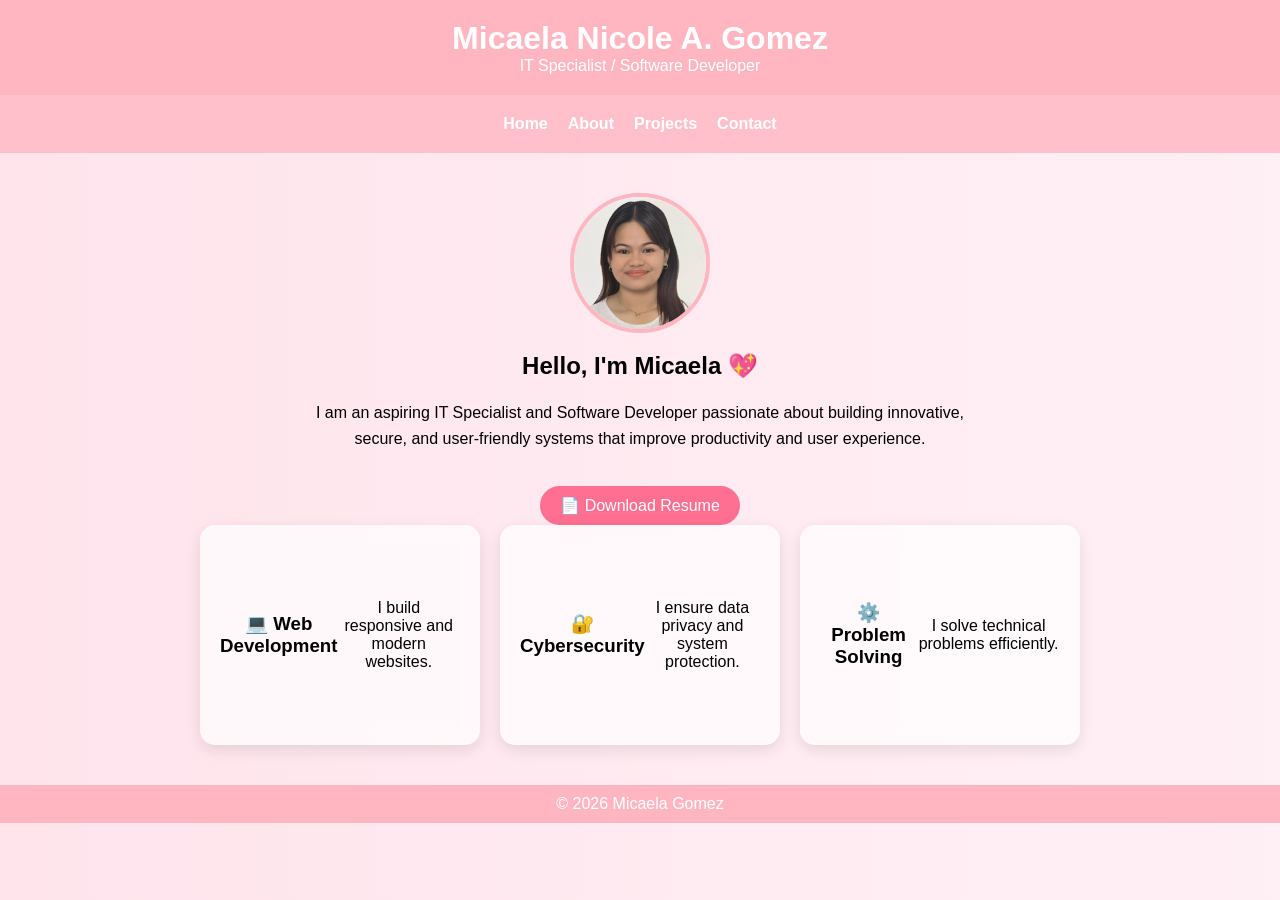
<file: index.html>
<!DOCTYPE html>
<html>
<head>
    <title>Micaela Gomez Portfolio</title>
    <link rel="stylesheet" href="style.css">
</head>
<body>

<div class="bubbles">
    <span></span><span></span><span></span><span></span><span></span>
</div>

<header>
    <h1>Micaela Nicole A. Gomez</h1>
    <p>IT Specialist / Software Developer</p>
</header>

<nav>
    <a href="index.html">Home</a>
    <a href="about.html">About</a>
    <a href="projects.html">Projects</a>
    <a href="contact.html">Contact</a>
</nav>

<section class="container">
    <img src="images/profile.jpg" class="profile">

    <h2>Hello, I'm Micaela 💖</h2>

    <p class="intro">
        I am an aspiring IT Specialist and Software Developer passionate about building innovative, secure, 
        and user-friendly systems that improve productivity and user experience.
    </p>

    <a href="resume.pdf" download class="btn">📄 Download Resume</a>

    <div class="card-container">
        <div class="card">
            <h3>💻 Web Development</h3>
            <p>I build responsive and modern websites.</p>
        </div>
        <div class="card">
            <h3>🔐 Cybersecurity</h3>
            <p>I ensure data privacy and system protection.</p>
        </div>
        <div class="card">
            <h3>⚙️ Problem Solving</h3>
            <p>I solve technical problems efficiently.</p>
        </div>
    </div>
</section>

<footer>
    <p>© 2026 Micaela Gomez</p>
</footer>

</body>
</html>
</file>
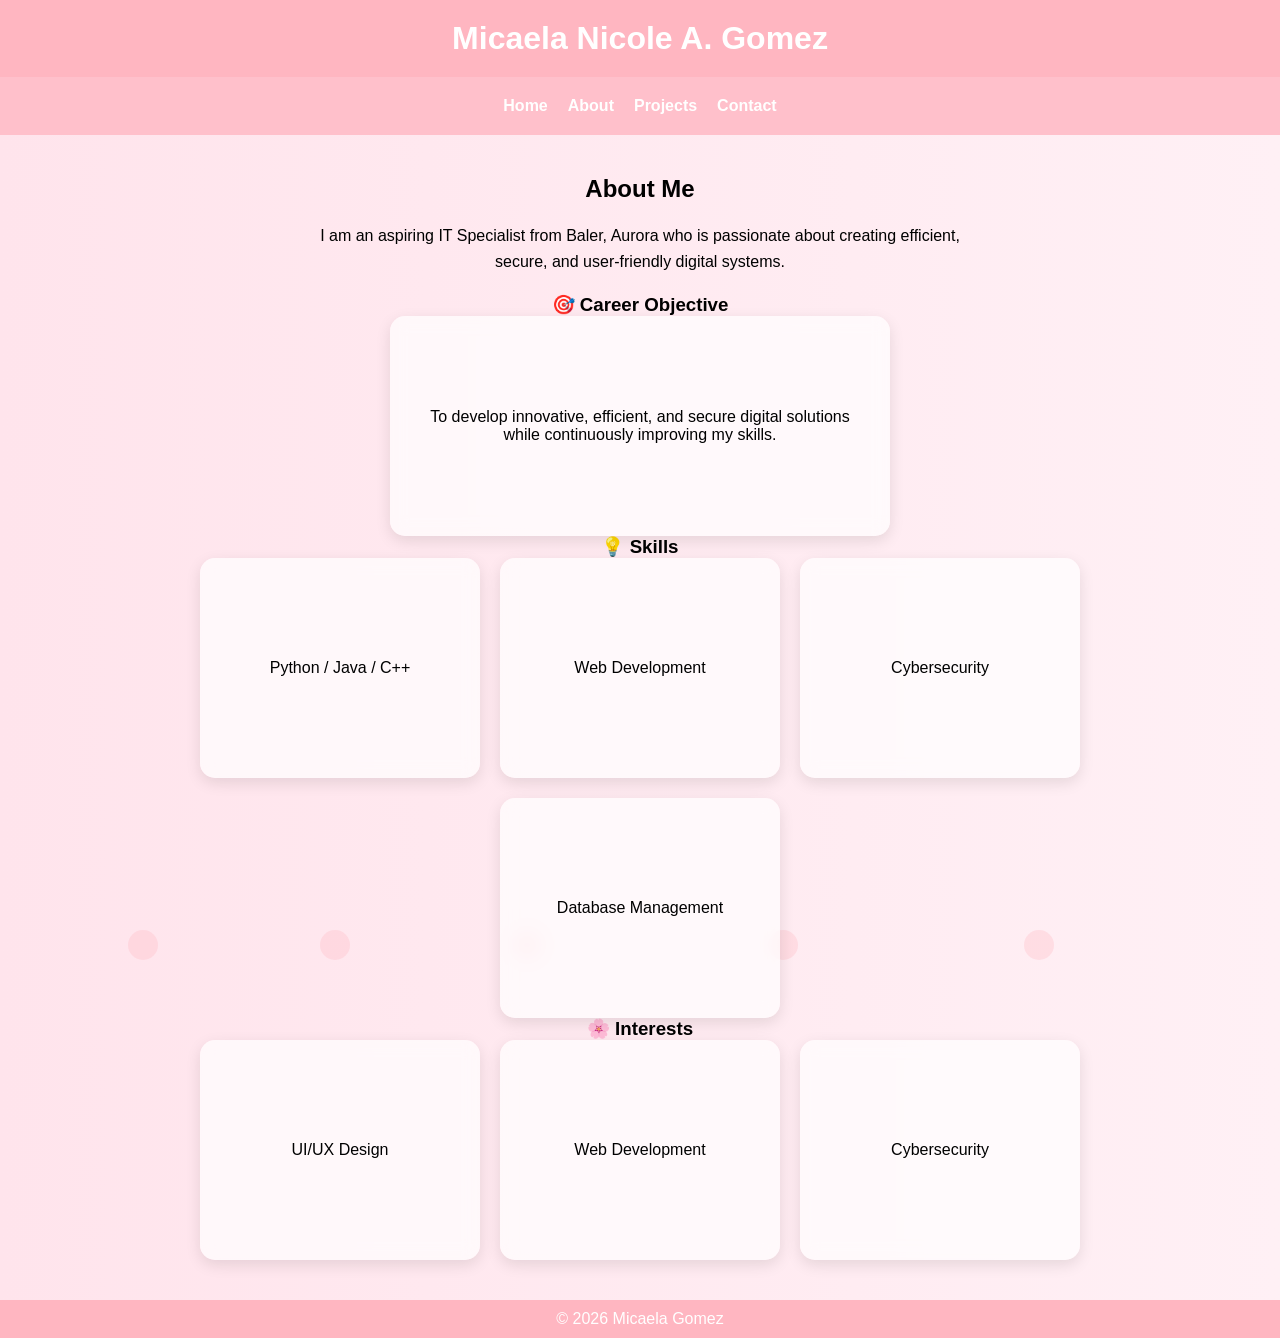
<file: about.html>
<!DOCTYPE html>
<html>
<head>
    <title>About Me</title>
    <link rel="stylesheet" href="style.css">
</head>
<body>

<div class="bubbles">
    <span></span><span></span><span></span><span></span><span></span>
</div>

<header>
    <h1>Micaela Nicole A. Gomez</h1>
</header>

<nav>
    <a href="index.html">Home</a>
    <a href="about.html">About</a>
    <a href="projects.html">Projects</a>
    <a href="contact.html">Contact</a>
</nav>

<section class="container">
    <h2>About Me</h2>

    <p class="intro">
        I am an aspiring IT Specialist from Baler, Aurora who is passionate about creating efficient, 
        secure, and user-friendly digital systems.
    </p>

    <h3>🎯 Career Objective</h3>

    <!-- FIXED CENTER -->
    <div class="card-container">
        <div class="card special">
            To develop innovative, efficient, and secure digital solutions while continuously improving my skills.
        </div>
    </div>

    <h3>💡 Skills</h3>
    <div class="card-container">
        <div class="card">Python / Java / C++</div>
        <div class="card">Web Development</div>
        <div class="card">Cybersecurity</div>
        <div class="card">Database Management</div>
    </div>

    <h3>🌸 Interests</h3>
    <div class="card-container">
        <div class="card">UI/UX Design</div>
        <div class="card">Web Development</div>
        <div class="card">Cybersecurity</div>
    </div>

</section>

<footer>
    <p>© 2026 Micaela Gomez</p>
</footer>

</body>
</html>
</file>
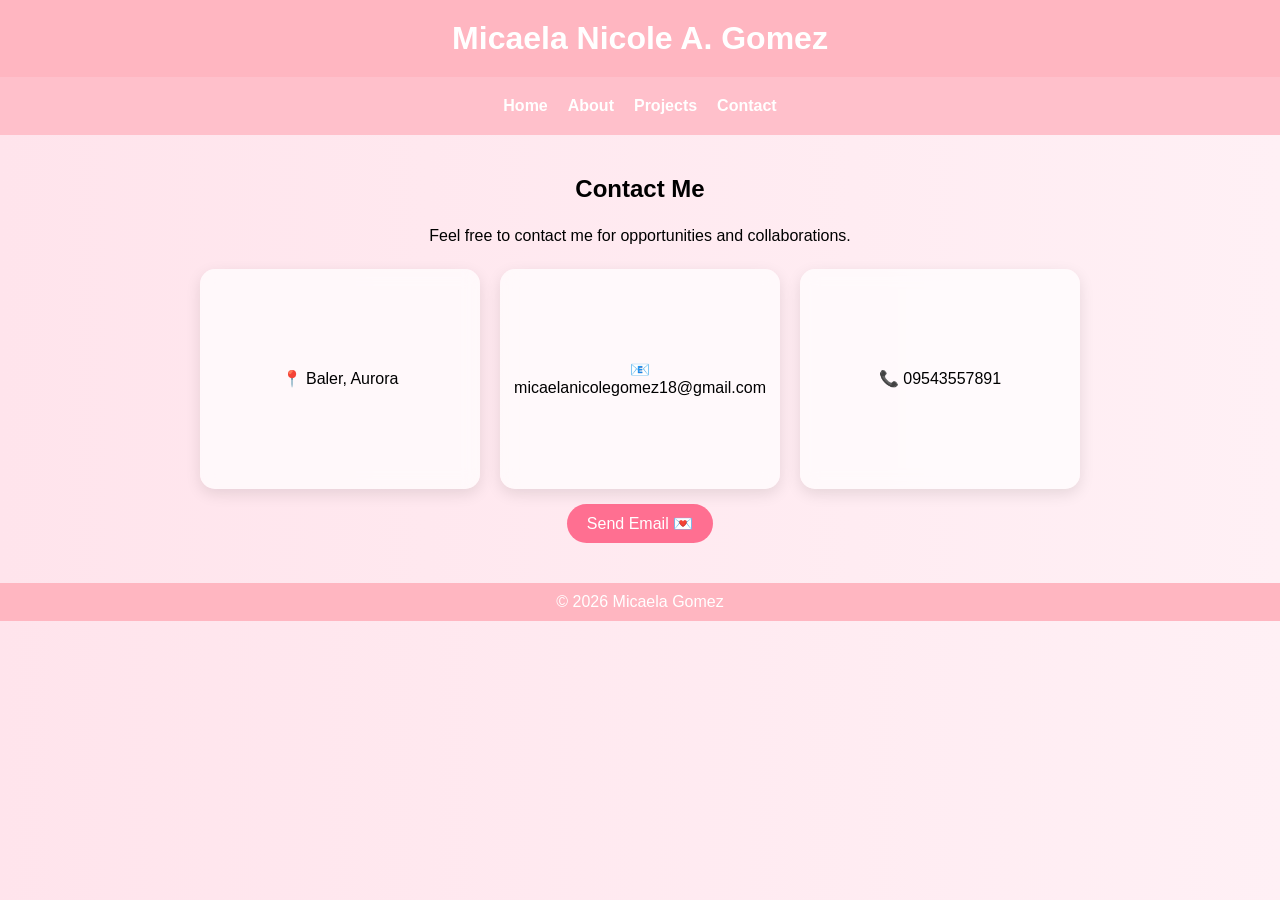
<file: contact.html>
<!DOCTYPE html>
<html>
<head>
    <title>Contact</title>
    <link rel="stylesheet" href="style.css">
</head>
<body>

<div class="bubbles">
    <span></span><span></span><span></span><span></span><span></span>
</div>

<header>
    <h1>Micaela Nicole A. Gomez</h1>
</header>

<nav>
    <a href="index.html">Home</a>
    <a href="about.html">About</a>
    <a href="projects.html">Projects</a>
    <a href="contact.html">Contact</a>
</nav>

<section class="container">
    <h2>Contact Me</h2>

    <p class="intro">
        Feel free to contact me for opportunities and collaborations.
    </p>

    <div class="card-container">
        <div class="card">📍 Baler, Aurora</div>
        <div class="card">📧 micaelanicolegomez18@gmail.com</div>
        <div class="card">📞 09543557891</div>
    </div>

    <a href="mailto:micaelanicolegomez18@gmail.com" class="btn">Send Email 💌</a>

</section>

<footer>
    <p>© 2026 Micaela Gomez</p>
</footer>

</body>
</html>
</file>
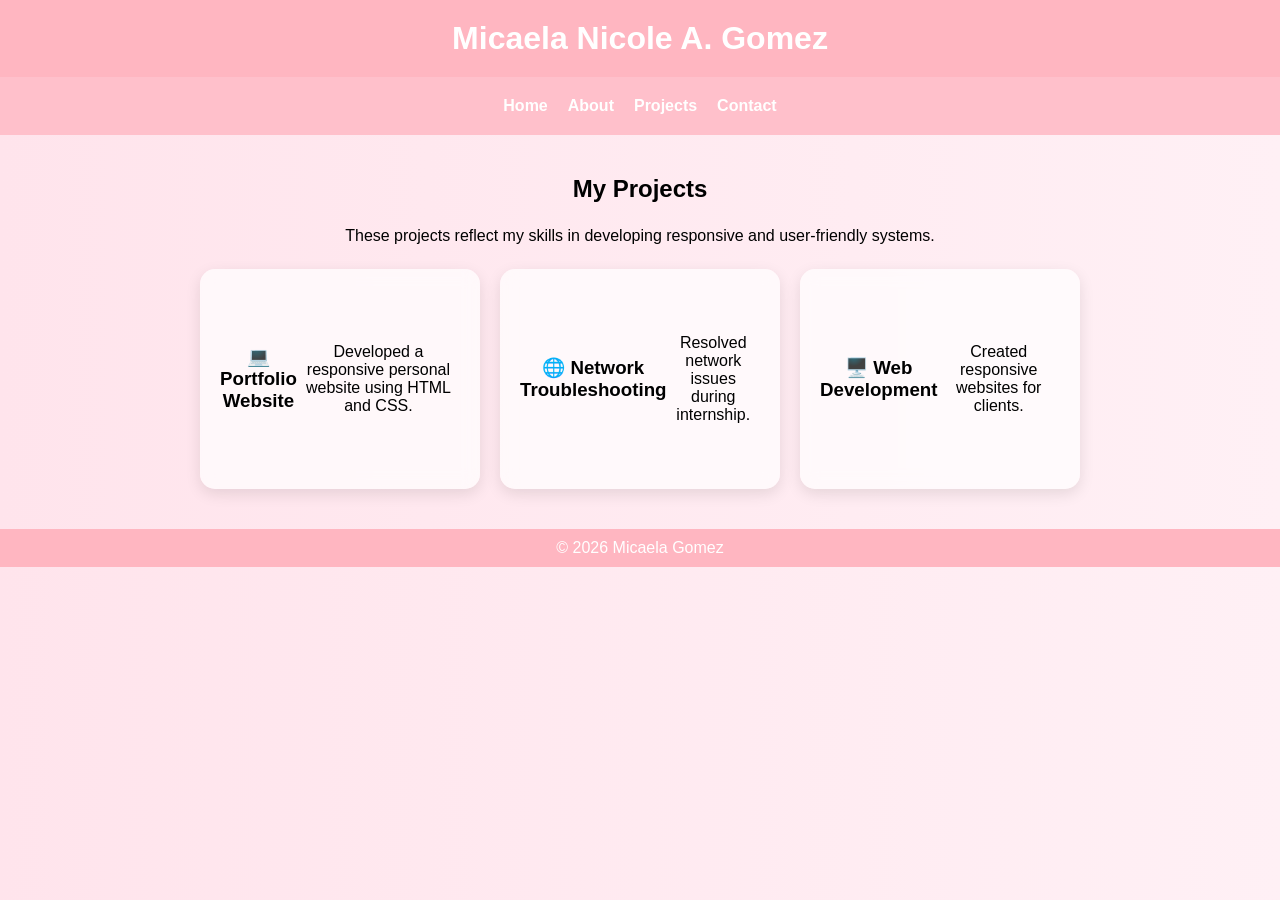
<file: projects.html>
<!DOCTYPE html>
<html>
<head>
    <title>Projects</title>
    <link rel="stylesheet" href="style.css">
</head>
<body>

<div class="bubbles">
    <span></span><span></span><span></span><span></span><span></span>
</div>

<header>
    <h1>Micaela Nicole A. Gomez</h1>
</header>

<nav>
    <a href="index.html">Home</a>
    <a href="about.html">About</a>
    <a href="projects.html">Projects</a>
    <a href="contact.html">Contact</a>
</nav>

<section class="container">
    <h2>My Projects</h2>

    <p class="intro">
        These projects reflect my skills in developing responsive and user-friendly systems.
    </p>

    <div class="card-container">
        <div class="card">
            <h3>💻 Portfolio Website</h3>
            <p>Developed a responsive personal website using HTML and CSS.</p>
        </div>
        <div class="card">
            <h3>🌐 Network Troubleshooting</h3>
            <p>Resolved network issues during internship.</p>
        </div>
        <div class="card">
            <h3>🖥️ Web Development</h3>
            <p>Created responsive websites for clients.</p>
        </div>
    </div>
</section>

<footer>
    <p>© 2026 Micaela Gomez</p>
</footer>

</body>
</html>
</file>
<file: style.css>
* {
    margin: 0;
    padding: 0;
    box-sizing: border-box;
}

body {
    font-family: Arial;
    background: linear-gradient(to right, #ffe4ec, #fff0f5);
    overflow-x: hidden;
}

/* BUBBLES BACKGROUND */
.bubbles {
    position: fixed;
    width: 100%;
    height: 100%;
    z-index: -1;
    top: 0;
    left: 0;
}

.bubbles span {
    position: absolute;
    bottom: -60px;
    width: 30px;
    height: 30px;
    background: rgba(255,182,193,0.3);
    border-radius: 50%;
    animation: rise 20s linear infinite;
}

/* RANDOM POSITIONS */
.bubbles span:nth-child(1){ left:10%; animation-duration: 15s; }
.bubbles span:nth-child(2){ left:25%; animation-duration: 18s; }
.bubbles span:nth-child(3){ left:40%; animation-duration: 12s; }
.bubbles span:nth-child(4){ left:60%; animation-duration: 20s; }
.bubbles span:nth-child(5){ left:80%; animation-duration: 16s; }

@keyframes rise {
    0% {
        transform: translateY(0);
        opacity: 0.5;
    }
    100% {
        transform: translateY(-100vh);
        opacity: 0;
    }
}

/* HEADER */
header {
    text-align: center;
    background: #ffb6c1;
    color: white;
    padding: 20px;
}

/* NAV */
nav {
    display: flex;
    justify-content: center;
    background: #ffc0cb;
    padding: 10px;
}

nav a {
    margin: 10px;
    color: white;
    text-decoration: none;
    font-weight: bold;
}

/* CONTAINER */
.container {
    max-width: 1000px;
    margin: auto;
    padding: 40px;
    text-align: center;
}

/* PROFILE PIC FIXED */
.profile {
    width: 140px; /* FIXED SIZE */
    height: 140px;
    object-fit: cover;
    border-radius: 50%;
    border: 4px solid #ffb6c1;
    margin-bottom: 15px;
}

/* TEXT */
.intro {
    max-width: 650px;
    margin: 20px auto;
    line-height: 1.6;
}

/* CARD CONTAINER */
.card-container {
    display: flex;
    flex-wrap: wrap;
    justify-content: center;
    align-items: stretch;
    gap: 20px;
}

/* CARDS (GLASS EFFECT) */
.card {
    background: rgba(255,255,255,0.7);
    backdrop-filter: blur(8px);
    width: 280px;
    min-height: 220px;
    padding: 20px;
    border-radius: 15px;

    display: flex;
    justify-content: center;
    align-items: center;
    text-align: center;

    box-shadow: 0 5px 15px rgba(0,0,0,0.1);
    transition: 0.3s;
}

.card:hover {
    transform: translateY(-8px);
}

/* SPECIAL CENTER */
.special {
    max-width: 500px;
    width: 100%;
}

/* BUTTON */
.btn {
    display: inline-block;
    margin-top: 15px;
    padding: 10px 20px;
    background: #ff6f91;
    color: white;
    border-radius: 20px;
    text-decoration: none;
    transition: 0.3s;
}

.btn:hover {
    background: #ff4f7a;
}

/* FOOTER */
footer {
    background: #ffb6c1;
    text-align: center;
    color: white;
    padding: 10px;
}

/* RESPONSIVE */
@media (max-width: 600px) {
    .card {
        width: 90%;
    }
}
/* =========================
   📱 MOBILE RESPONSIVE FIX
========================= */

@media (max-width: 768px) {

    nav {
        flex-direction: column;
        text-align: center;
    }

    nav ul {
        flex-direction: column;
        padding: 0;
    }

    nav ul li {
        margin: 10px 0;
    }

    header h1 {
        font-size: 24px;
    }

    header p {
        font-size: 14px;
    }

    .profile img {
        width: 150px;
        height: 150px;
    }

    section {
        padding: 20px;
    }

    .container,
    .projects-container,
    .skills-container {
        flex-direction: column;
        align-items: center;
    }

    .card,
    .project-card,
    .skill-box {
        width: 90%;
        margin-bottom: 20px;
    }

    h2 {
        font-size: 22px;
    }

    p {
        font-size: 14px;
    }

    .contact-container {
        flex-direction: column;
        align-items: center;
    }
}
</file>
